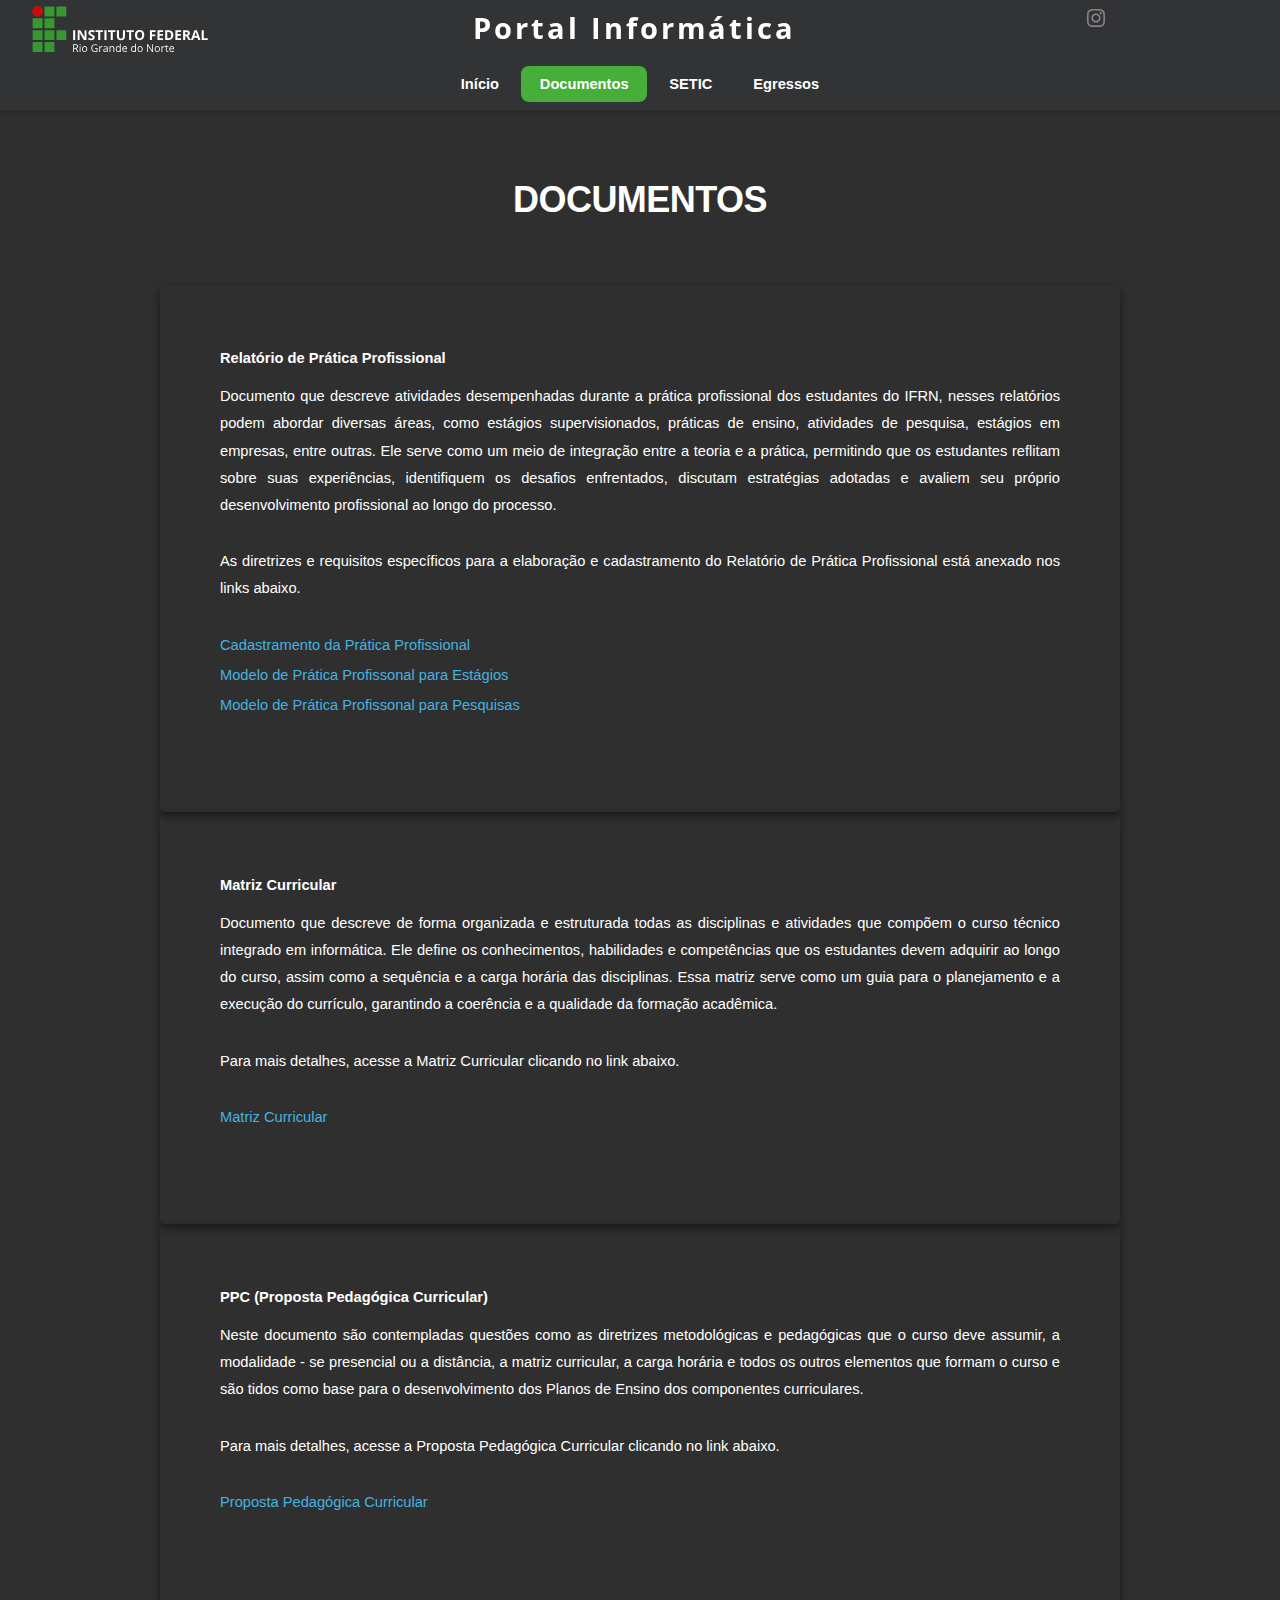
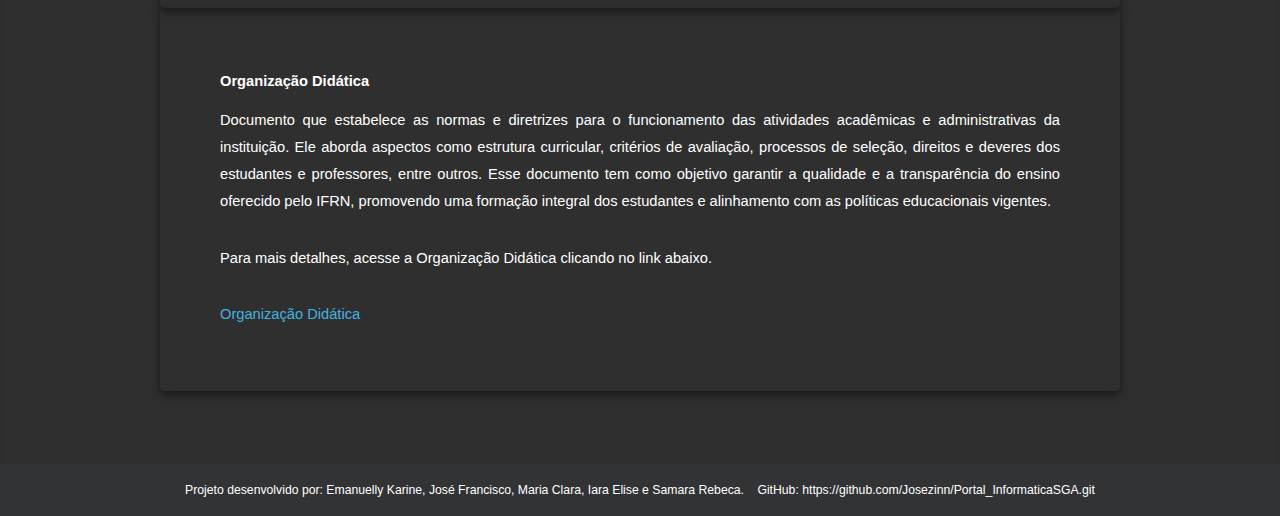
<file: documentos.html>
<!DOCTYPE html>
<html lang="pt-br">	
        <head>
            <title>Portal Informática SGA</title>
            <meta charset="utf-8" />
            <meta name="viewport" content="width=device-width, initial-scale=1, user-scalable=no" />
			<link href="https://fonts.googleapis.com/icon?family=Material+Icons" rel="stylesheet">
            <link rel="stylesheet" href="assets/css/main.css" />
        </head>
    
        <body class="is-preload">
			<script src="assets/js/tema.js"></script>
                <div id="header">
    
						<div id="topo"> 
								<div id="logo">
										<a href="index.html">Portal IFRN</a>
								</div>
									<h1> Portal Informática </h1>

									<ul class="social" style="list-style: none;">
										<li><a href="https://www.instagram.com/ifrn_sga/" class="social-button instagram"></a></li>
									</ul>
			
									<ul class="actions">
										<li>
											<button type="button" onclick="myFunction()" class="action-button dark-mode"> 
												<span class="material-icons">dark_mode</span>
											</button>
										</li>
									</ul>
							</div>
                    <!-- Nav -->
                    <nav id="nav">
						<ul class="container">
							<li><a href="../Portal_InformaticaSGA/index.html">Início</a>
							</li>
							<li><a href="../Portal_InformaticaSGA/documentos.html" class="selected">Documentos</a></li>
							<li><a href="../Portal_InformaticaSGA/setic.html">SETIC</a></li>
							<li><a href="../Portal_InformaticaSGA/egressos.html">Egressos</a></li>
						</ul>
					</nav>
                </div>

                <!-- Documentos -->
        <div id="articles">
			<article id="documentos" class="wrapper style3">
				<div class="container">
					<header>
						<h2>DOCUMENTOS</h2>
					</header>
					
				<div class="card">
					<div class="praticaProfissional">
						<h4>Relatório de Prática Profissional</h4>
						<p>
							Documento que descreve atividades desempenhadas durante a prática profissional dos estudantes do IFRN, 
							nesses relatórios podem abordar diversas áreas, como estágios supervisionados,
							práticas de ensino, atividades de pesquisa, estágios em empresas, entre outras. Ele serve como um meio
							de integração entre a teoria e a prática, permitindo que os estudantes reflitam sobre suas experiências,
							identifiquem os desafios enfrentados, discutam estratégias adotadas e avaliem seu próprio desenvolvimento
							profissional ao longo do processo.
						</p>
						<p>
							As diretrizes e requisitos específicos para a elaboração e cadastramento do Relatório de Prática Profissional está anexado nos links abaixo.
						</p>
						<a class="abrirDOC" href="https://docs.google.com/document/d/1X7kiawfRlxXAJBvE0PCOJv-bVLCv_EDj/edit?usp=drive_link&ouid=116461861489521082238&rtpof=true&sd=true">Cadastramento da Prática Profissional</a>						
						<a class="abrirDOC" href="https://docs.google.com/document/d/1N6UOrIDa-FXTa3AI-jw-inYb7sfEmMqx/edit?usp=drive_link&ouid=116461861489521082238&rtpof=true&sd=true">Modelo de Prática Profissonal para Estágios</a> 
						<a class="abrirDOC" href="https://docs.google.com/document/d/1UDJggAj6D_Aj7-Hzny71H1YBlJdnROoE/edit?usp=drive_link&ouid=116461861489521082238&rtpof=true&sd=true">Modelo de Prática Profissonal para Pesquisas</a>
					</div>
				</div>

				<div class="card">
					<div class="matrizCurricular">
						<h4>Matriz Curricular</h4>
						<p>
							Documento que descreve de forma organizada e estruturada todas as disciplinas e atividades que compõem o curso técnico 
							integrado em informática. Ele define os conhecimentos, habilidades e competências que os estudantes devem adquirir ao 
							longo do curso, assim como a sequência e a carga horária das disciplinas. Essa matriz serve como um guia para o 
							planejamento e a execução do currículo, garantindo a coerência e a qualidade da formação acadêmica.
						</p>
						<p>
							Para mais detalhes, acesse a Matriz Curricular clicando no link abaixo.
						</p>
						<a class="abrirDOC" href="https://drive.google.com/file/d/1RfbiFBcwl3BpysKeXHmkzcc4_IoB9_EB/view?usp=drive_link">Matriz Curricular</a>
					</div>
				</div>

				<div class="card">
					<div class="ppcInformatica">
						<h4>PPC (Proposta Pedagógica Curricular)</h4>
						<p>
							Neste documento são contempladas questões como as diretrizes metodológicas e pedagógicas que o curso deve assumir, a 
							modalidade - se presencial ou a distância, a matriz curricular, a carga horária e todos os outros elementos que formam 
							o curso e são tidos como base para o desenvolvimento dos Planos de Ensino dos componentes curriculares.
						</p>
						<p>
							Para mais detalhes, acesse a Proposta Pedagógica Curricular clicando no link abaixo.
						</p>
						<a class="abrirDOC" href="https://drive.google.com/file/d/1S4qsYwP3ofWrLkvWcqz899QjRFQfzBiQ/view?usp=drive_link">Proposta Pedagógica Curricular</a>
					</div>
				</div>

				<div class="card">
					<div class="organizacaoDidatica">
						<h4>Organização Didática</h4>
						<p>
							Documento que estabelece as normas e diretrizes para o funcionamento das atividades acadêmicas e administrativas da instituição. 
							Ele aborda aspectos como estrutura curricular, critérios de avaliação, processos de seleção, direitos e deveres dos estudantes e 
							professores, entre outros. Esse documento tem como objetivo garantir a qualidade e a transparência do ensino oferecido pelo IFRN, 
							promovendo uma formação integral dos estudantes e alinhamento com as políticas educacionais vigentes.
						</p>
						<p>Para mais detalhes, acesse a Organização Didática clicando no link abaixo.</p>
						<a class="abrirDOC" href="https://drive.google.com/file/d/1GZ72KyU1vA1YeDktRD4w98guhHRqxSfB/view?usp=drive_link">Organização Didática</a>
					</div>
				</div>
				
				</div>
			</article>
		</div>

		<!-- Scripts -->
		<script src="assets/js/jquery.min.js"></script>
		<script src="assets/js/jquery.scrolly.min.js"></script>
		<script src="assets/js/browser.min.js"></script>
		<script src="assets/js/breakpoints.min.js"></script>
		<script src="assets/js/util.js"></script>
		<script src="assets/js/main.js"></script>
	</body>
	<footer>
		Projeto desenvolvido por: Emanuelly Karine, José Francisco, Maria Clara, Iara Elise e Samara Rebeca.
		 <a 
			href="https://github.com/Josezinn/Portal_InformaticaSGA.git">GitHub: https://github.com/Josezinn/Portal_InformaticaSGA.git
		</a>
	</footer>
</html>
</file>
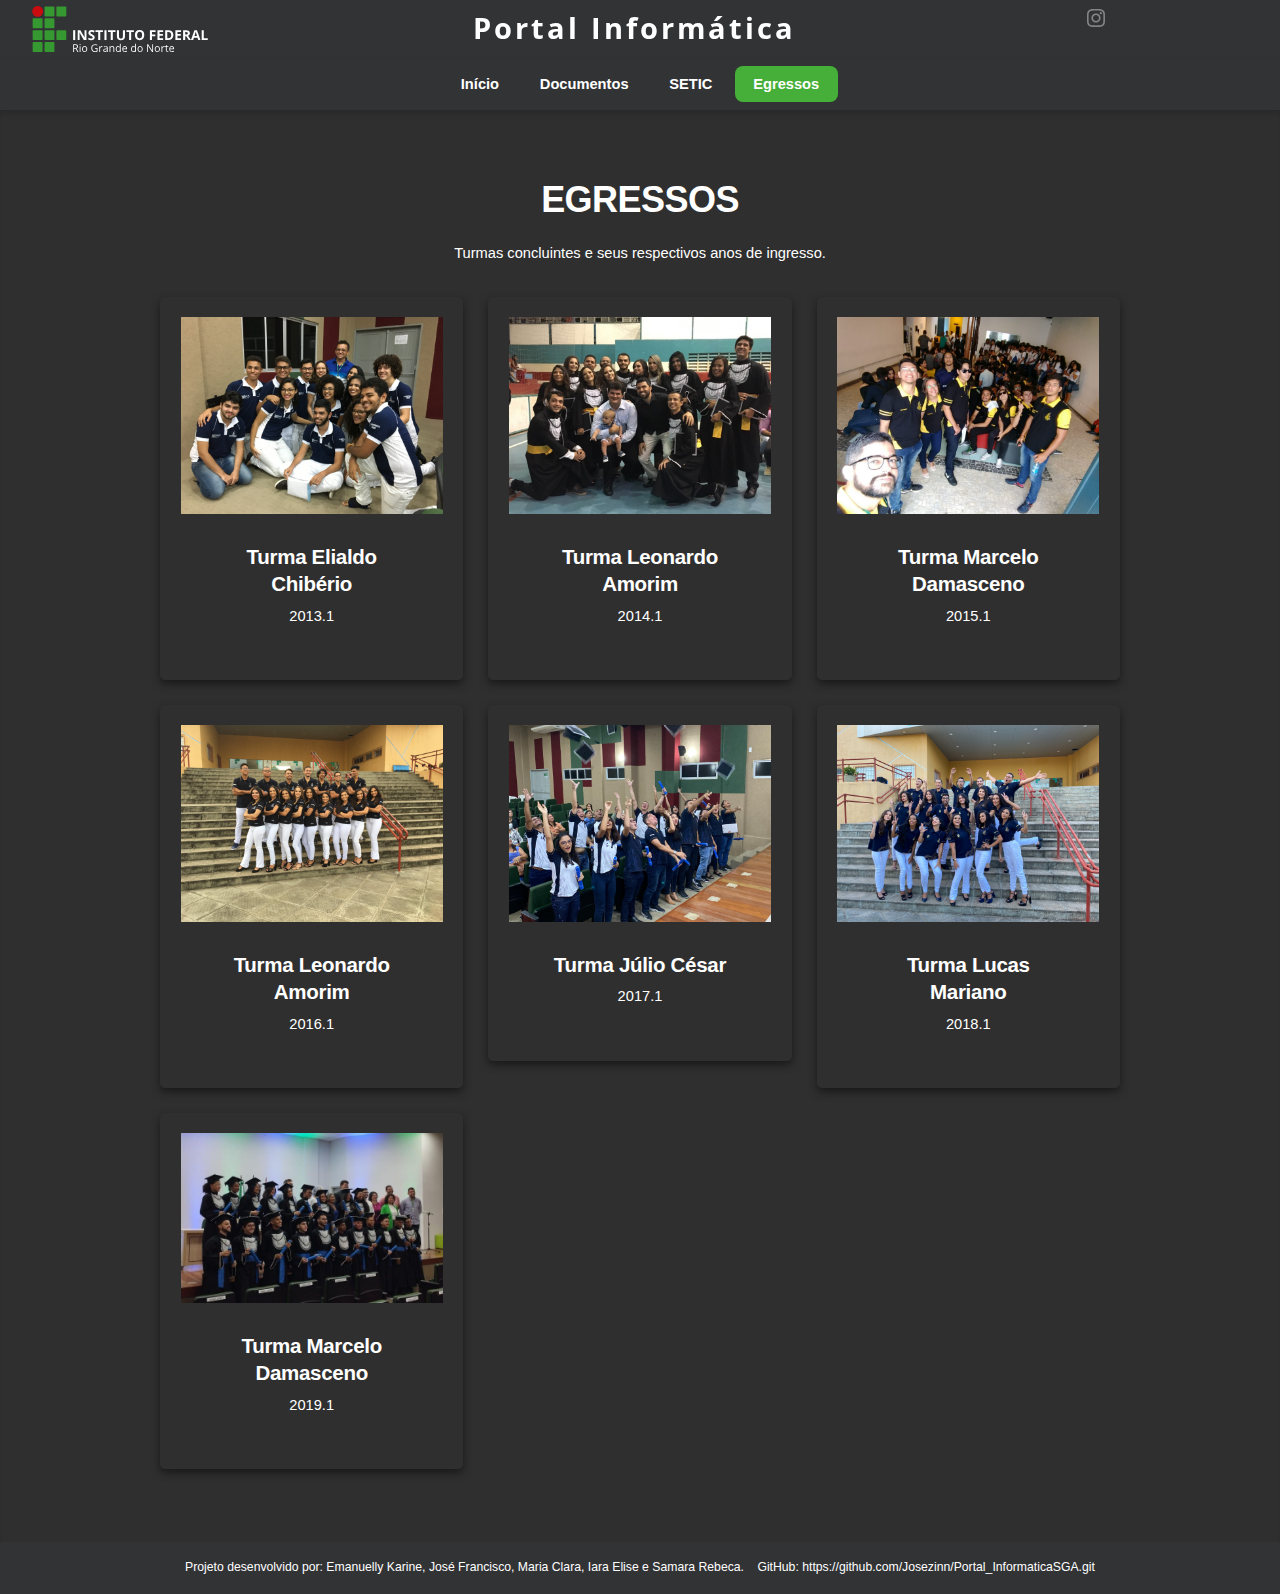
<file: egressos.html>
<!DOCTYPE html>
<html lang="pt-br">
    <html>
        <head>
            <title>Portal Informática SGA</title>
            <meta charset="utf-8" />
            <meta name="viewport" content="width=device-width, initial-scale=1, user-scalable=no" />
			<link href="https://fonts.googleapis.com/icon?family=Material+Icons" rel="stylesheet">
            <link rel="stylesheet" href="assets/css/main.css" />
        </head>
    
        <body class="is-preload">
			<script src="assets/js/tema.js"></script>
                <div id="header">
    
						<div id="topo"> 
								<div id="logo">
										<a href="index.html">Portal IFRN</a>
								</div>
									<h1> Portal Informática </h1>

									<ul class="social" style="list-style: none;">
										<li><a href="https://www.instagram.com/ifrn_sga/" class="social-button instagram"></a></li>
									</ul>
			
									<ul class="actions">
										<li>
											<button type="button" onclick="myFunction()" class="action-button dark-mode"> 
												<span class="material-icons">dark_mode</span>
											</button>
										</li>
									</ul>
							</div>
                    <!-- Nav -->
					<nav id="nav">
						<ul class="container">
							<li><a href="../Portal_InformaticaSGA/index.html">Início</a>
							</li>
							<li><a href="../Portal_InformaticaSGA/documentos.html">Documentos</a></li>
							<li><a href="../Portal_InformaticaSGA/setic.html">SETIC</a></li>
							<li><a href="../Portal_InformaticaSGA/egressos.html" class="selected">Egressos</a></li>
						</ul>
					</nav>
                </div>

                <!-- Egressos -->
            <div id="articles">
			<article id="egressos" class="wrapper style3">
				<div class="container">
					<header>
						<h2>EGRESSOS</h2>
						
					</header>
					<p>Turmas concluintes e seus respectivos anos de ingresso.</p>
					<div class="row">
						<div class="col-4 col-6-medium col-12-small">
							<article class="box style2 card">
								<a href="#" class="image featured"><img src="images/turmas/turma2016.png" alt="Foto da turma 2013.1" /></a>
								<h3>Turma Elialdo Chibério</h3>
								<p>2013.1</p>
							</article>
						</div>

						<div class="col-4 col-6-medium col-12-small">
							<article class="box style2 card">
								<a href="#" class="image featured"><img src="images/turmas/turma2017.png" alt="Foto da turma 2014.1" /></a>
								<h3>Turma Leonardo Amorim</h3>
								<p>2014.1</p>
							</article>
						</div>

						<div class="col-4 col-6-medium col-12-small">
							<article class="box style2 card">
								<a href="#" class="image featured"><img src="images/turmas/turma2018.png" alt="Foto da turma 2015.1" /></a>
								<h3>Turma Marcelo Damasceno</h3>
								<p>2015.1</p>
							</article>
						</div>

						<div class="col-4 col-6-medium col-12-small">
							<article class="box style2 card">
								<a href="#" class="image featured"><img src="images/turmas/turma2019.png" alt="Foto da turma 2016.1" /></a>
								<h3>Turma Leonardo Amorim</h3>
								<p>2016.1</p>
							</article>
						</div>

						<div class="col-4 col-6-medium col-12-small">
							<article class="box style2 card">
								<a href="#" class="image featured"><img src="images/turmas/turma2020.png" alt="Foto da turma 2017.1" /></a>
								<h3>Turma Júlio César</h3>
								<p>2017.1</p>
							</article>
						</div>

						<div class="col-4 col-6-medium col-12-small">
							<article class="box style2 card">
								<a href="#" class="image featured"><img src="images/turmas/turma2021.png" alt="Foto da turma 2018.1" /></a>
								<h3>Turma Lucas Mariano</h3>
								<p>2018.1</p>
							</article>
						</div>

						<div class="col-4 col-6-medium col-12-small">
							<article class="box style2 card">
								<a href="#" class="image featured"><img src="images/turmas/turma2022.jpg" alt="Foto da turma 2019.1" /></a>
								<h3>Turma Marcelo Damasceno</h3>
								<p>2019.1</p>
							</article>
						</div>
					</div>
				</div>
			</article>

			<!-- Scripts -->
			<script src="assets/js/jquery.min.js"></script>
			<script src="assets/js/jquery.scrolly.min.js"></script>
			<script src="assets/js/browser.min.js"></script>
			<script src="assets/js/breakpoints.min.js"></script>
			<script src="assets/js/util.js"></script>
			<script src="assets/js/main.js"></script>
</div>
</body>

<footer>
	Projeto desenvolvido por: Emanuelly Karine, José Francisco, Maria Clara, Iara Elise e Samara Rebeca.
	 <a 
		href="https://github.com/Josezinn/Portal_InformaticaSGA.git">GitHub: https://github.com/Josezinn/Portal_InformaticaSGA.git
	</a>
</footer>
</html>
</file>
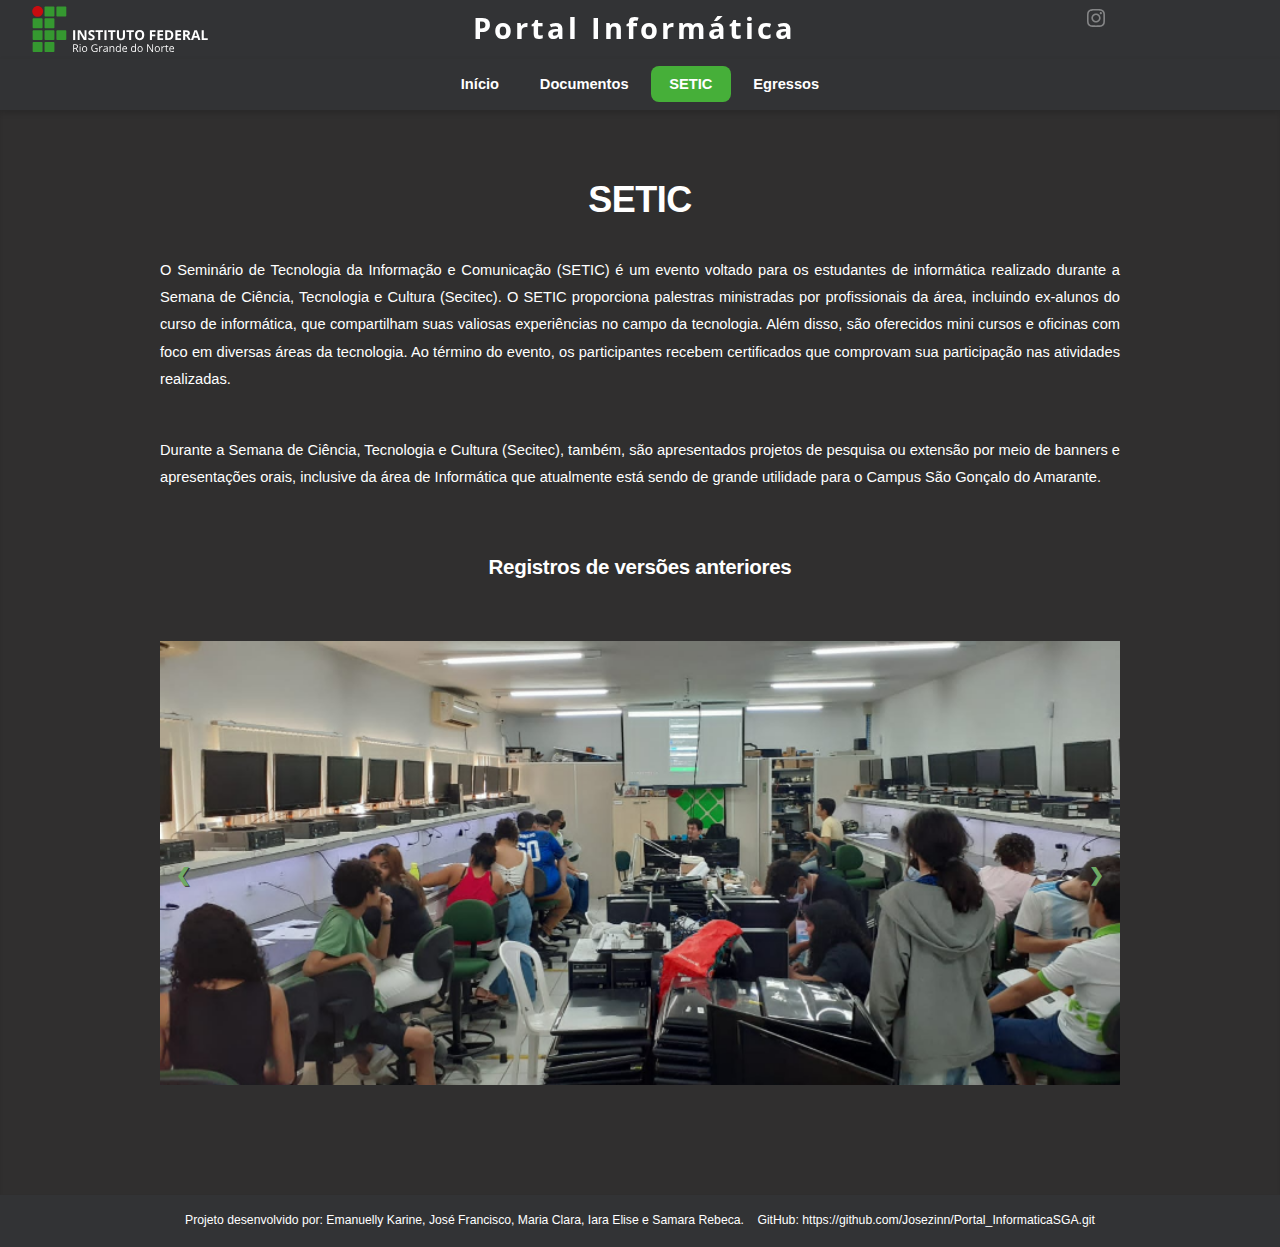
<file: setic.html>
<!DOCTYPE html>
<html lang="pt-br">
    <html>
        <head>
            <title>Portal Informática SGA</title>
            <meta charset="utf-8" />
            <meta name="viewport" content="width=device-width, initial-scale=1, user-scalable=no" />
			<link href="https://fonts.googleapis.com/icon?family=Material+Icons" rel="stylesheet">
            <link rel="stylesheet" href="assets/css/main.css" />
        </head>
    
        <body class="is-preload">
			<script src="assets/js/tema.js"></script>
                <div id="header">
    
						<div id="topo"> 
								<div id="logo">
										<a href="index.html">Portal IFRN</a>
								</div>
									<h1> Portal Informática </h1>
									<ul class="social" style="list-style: none;">
										<li><a href="https://www.instagram.com/ifrn_sga/" class="social-button instagram"></a></li>
									</ul>
			
									<ul class="actions">
										<li>
											<button type="button" onclick="myFunction()" class="action-button dark-mode"> 
												<span class="material-icons">dark_mode</span>
											</button>
										</li>
									</ul>
							</div>
                    <!-- Nav -->
                    <nav id="nav">
						<ul class="container">
							<li><a href="../Portal_InformaticaSGA/index.html">Início</a>
							</li>
							<li><a href="../Portal_InformaticaSGA/documentos.html">Documentos</a></li>
							<li><a href="../Portal_InformaticaSGA/setic.html" class="selected">SETIC</a></li>
							<li><a href="../Portal_InformaticaSGA/egressos.html">Egressos</a></li>
						</ul>
					</nav>
                </div>

                <!-- eventos -->
			<div id="articles">
			<article id="setic" class="wrapper style3">
				<div class="container">
					<header>
						<h2>SETIC</h2>
					</header>
					
					<p>
						O Seminário de Tecnologia da Informação e Comunicação (SETIC) é um evento voltado
						para os estudantes de informática realizado durante a Semana de Ciência, Tecnologia
						e Cultura (Secitec). O SETIC proporciona palestras ministradas por profissionais da área,
						incluindo ex-alunos do curso de informática, que compartilham suas valiosas experiências 
						no campo da tecnologia. Além disso, são oferecidos mini cursos e oficinas com foco em 
						diversas áreas da tecnologia. Ao término do evento, os participantes recebem certificados 
						que comprovam sua participação nas atividades realizadas.
					</p>
					<p>
						Durante a Semana de Ciência, Tecnologia e Cultura (Secitec), também, são apresentados projetos 
						de pesquisa ou extensão por meio de banners e apresentações
					 	orais, inclusive da área de Informática que atualmente está sendo de grande utilidade 
					 	para o Campus São Gonçalo do Amarante.
					</p>
					<h3>Registros de versões anteriores</h3>
	
							<!-- Slideshow container -->
							<div class="slideshow-container">

								<!-- Full-width images with number and caption text -->
								<div class="mySlides fade">
									<img src="images/setic/setic-1.png" style="width: 100%">
								</div>
							
								<div class="mySlides fade">
									<img src="images/setic/setic2.png" style="width:100%">
								</div>
							
								<div class="mySlides fade">
									<img src="images/setic/setic3.png" style="width:100%">
								</div>
	
								<div class="mySlides fade">
									<img src="images/setic/setic4.png" style="width:100%">
								</div>
	
								<div class="mySlides fade">
									<img src="images/setic/setic5.png" style="width:100%">
								</div>
							
								<div class="mySlides fade">
									<img src="images/setic/setic6.png" style="width:100%">
								</div>

								<div class="mySlides fade">
									<img src="images/setic/setic7.png" style="width:100%">
								</div>

								<div class="mySlides fade">
									<img src="images/setic/setic8.png" style="width:100%">
								</div>

								<div class="mySlides fade">
									<img src="images/setic/setic9.png" style="width:100%">
								</div>

								<div class="mySlides fade">
									<img src="images/setic/setic10.png" style="width:100%">
								</div>

								<div class="mySlides fade">
									<img src="images/setic/setic11.png" style="width:100%">
								</div>

								<div class="mySlides fade">
									<img src="images/setic/setic12.png" style="width:100%">
								</div>

								<div class="mySlides fade">
									<img src="images/setic/setic13.png" style="width:100%">
								</div>

								<div class="mySlides fade">
									<img src="images/setic/setic14.png" style="width:100%">
								</div>

								<div class="mySlides fade">
									<img src="images/setic/setic16.png" style="width:100%">
								</div>

								<div class="mySlides fade">
									<img src="images/setic/setic17.png" style="width:100%">
								</div>

								<div class="mySlides fade">
									<img src="images/setic/setic18.png" style="width:100%">
								</div>

								<div class="mySlides fade">
									<img src="images/setic/setic19.png" style="width:100%">
								</div>

								<!-- Next and previous buttons -->
								<a class="prev" onclick="plusSlides(-1)">&#10094;</a>
								<a class="next" onclick="plusSlides(1)">&#10095;</a>
						</div>
						<br>
				</div>
			</article>

			<!-- Scripts -->
			<script src="assets/js/jquery.min.js"></script>
			<script src="assets/js/jquery.scrolly.min.js"></script>
			<script src="assets/js/browser.min.js"></script>
			<script src="assets/js/breakpoints.min.js"></script>
			<script src="assets/js/util.js"></script>
			<script src="assets/js/main.js"></script>
</div>
</body>

<footer>
	Projeto desenvolvido por: Emanuelly Karine, José Francisco, Maria Clara, Iara Elise e Samara Rebeca.
	 <a 
		href="https://github.com/Josezinn/Portal_InformaticaSGA.git">GitHub: https://github.com/Josezinn/Portal_InformaticaSGA.git
	</a>
</footer>
</html>
</file>
<file: assets/css/main.css>
@import url("https://fonts.googleapis.com/css?family=Open+Sans:300,300italic,600,600italic,700");
@import url("fontawesome-all.min.css");

/*
	Miniport by HTML5 UP
	html5up.net | @ajlkn
	Free for personal and commercial use under the CCA 3.0 license (html5up.net/license)
*/

/*colors*/
:root{
	--background:white;
	--grey-500:#848484;
	--grey-900:#222;
	--letter-nav:white;
	--letter:#000;
	--green-400:#6eaa66;
	--green-300:#378a34;
	--green-200:#2f9e41;
	--nav:#2f9e41;
	--green-100:#46af39;
	--box-background:#fff;
}

.dark-mode{
	--background:#323335;
	--grey-500:#848484;
	--grey-900:#222;
	--letter:#ffffff;
	--green-400:#6eaa66;
	--green-300:#378a34;
	--nav:#323335;
	--green-100:#46af39;
	--box-background:#302f2f;
}

html, body, div, span, applet, object,
iframe, h1, h2, h3, h4, h5, h6, p, blockquote,
pre, a, abbr, acronym, address, big, cite,
code, del, dfn, em, img, ins, kbd, q, s, samp,
small, strike, strong, sub, sup, tt, var, b,
u, i, center, dl, dt, dd, ol, ul, li, fieldset, 
label, legend, table, caption, tbody,
tfoot, thead, tr, th, td, article, aside,
canvas, details, embed, figure, figcaption,
footer, header, hgroup, menu, nav, output, ruby,
section, summary, time, mark, audio, video {
	margin: 0;
	padding: 0;
	border: 0;
	font-size: 100%;
	font: inherit;
	vertical-align: baseline;
	scroll-behavior: smooth;
	font-family: 'Lucida Sans', 'Lucida Sans Regular', 'Lucida Grande', 'Lucida Sans Unicode', Geneva, Verdana, sans-serif;
}

article, aside, details, figcaption, figure,
footer, header, hgroup, menu, nav, section {
	display: block;}

#topo{
	background-color: var(--background); 
	display: flex;
	width: 100%;
	z-index: 10000;
}

/*Ler mais*/
.ler-mais{
	display: none;
}

/*Sociais*/
.social-button.instagram {
    background-image: url(images/icon-instagram.svg);
}

.dark-mode .social-button.instagram {
	background-image: url(images/icon-instagram-white.svg);
}

.social-button {
    background-color: transparent;
    background-position: center center;
    background-repeat: no-repeat;
    background-size: 18px auto;
    cursor: pointer;
    display: block;
    height: 36px;
    opacity: .4;
    text-align: center;
    text-decoration: none;
    width: 36px;
}

/*button dark mode*/
body.dark-mode header .actions button.dark-mode {
    color: var(--green-200); 
}

.action-button .material-icons {
    font-size: 1.8rem;
    line-height: 34px;
}

.material-icons {
    font-family: 'Material Icons';
    font-weight: normal;
    font-style: normal;
    font-size: 24px;
    line-height: 1;
    letter-spacing: normal;
    text-transform: none;
    display: inline-block;
    white-space: nowrap;
    word-wrap: normal;
    direction: ltr;
}

.action-button {
    background-color: transparent;
    color: var(--grey-500);
    cursor: pointer;
    display: block;
    height: 36px;
    line-height: 36px;
    text-align: center;
    text-decoration: none;
    width: 36px;
	border: 0 none;
}

.dark-mode .action-button:hover {
    background-color: transparent;
    color: var(--letter-nav);
}


/*Inicio*/
#logo{
	padding-left: 2rem; 
}

.dark-mode #logo a {
	background-image: url(images/logo-contraste.svg);
}

#logo a{
	background-image: url(images/logo-instituto.png);
	background-position: 0 0;
	background-repeat: no-repeat;
	background-size: contain;
	display: block;
	height: 46px;
	text-indent: -9000px;
	width: 180px;
}

#topo h1{
	font-weight: bold;
	font-size: 2em;
	margin: auto;
	margin-top: 0.5em;
	color: var(--letter);
	letter-spacing: 3px;
}


#topo, #nav{
	position: fixed;
}

body {
	line-height: 1;
}

ol, ul {
	list-style: none;
}

blockquote, q {
	quotes: none;
}

	blockquote:before, blockquote:after, q:before, q:after {
		content: '';
		content: none;
	}

table {
	border-collapse: collapse;
	border-spacing: 0;
}

body {
	-webkit-text-size-adjust: none;
}

mark {
	background-color: transparent;
	color: inherit;
}

input::-moz-focus-inner {
	border: 0;
	padding: 0;
}

input, select, textarea {
	-moz-appearance: none;
	-webkit-appearance: none;
	-ms-appearance: none;
	appearance: none;
}


/* Basic */

	html {
		box-sizing: border-box;
	}

	*, *:before, *:after {
		box-sizing: inherit;
	}


		body.is-preload *, body.is-preload *:before, body.is-preload *:after {
			-moz-animation: none !important;
			-webkit-animation: none !important;
			-ms-animation: none !important;
			animation: none !important;
			-moz-transition: none !important;
			-webkit-transition: none !important;
			-ms-transition: none !important;
			transition: none !important;
		}

	body, input, textarea, select {
		font-family: 'Open Sans', sans-serif;
		line-height: 1.85em;
		font-weight: 300;
		font-size: 13pt;
	}

	a {
		-moz-transition: color .2s ease-in-out;
		-webkit-transition: color .2s ease-in-out;
		-ms-transition: color .2s ease-in-out;
		transition: color .2s ease-in-out;
		color: #43B3E0;
		text-decoration: none;
	}

		a:hover {
			color: #43bff0 !important;
		}

		a img {
			border: 0;
		}

	b, strong {
		font-weight: 600;
		color: #3e3e3e;
	}

	i{
		font-style: italic;
	}

	h1, h2, h3, h4, h5, h6 {
		color:var(--letter);
		margin: 0 0 0.75em 0;
	}

	h1 a, h2 a, h3 a, h4 a, h5 a, h6 a {
		text-decoration: none;
		color: inherit;
	}

	h2, h3, h4, h5, h6 {
		font-weight: 700;
	}

	h1 {
		font-family: 'Open Sans', sans-serif;		
		font-size: 1.8em;
		letter-spacing: -0.025em;
	}

		h1 strong {
			font-weight: 700;
		}

	h2 {
		font-size: 2em;
		letter-spacing: -0.015em;
	}

	h3 {
		font-size: 1.4em;
		letter-spacing: -0.015em;
	}

	#logo{
		display: inline-block;
		margin-top: 0.4em;
		margin-bottom: 0.5em;
	}

	i {
		font-style: italic;
	}

	em{
		font-size: 0.5em;
		display: block;
	}
	
	br.clear {
		clear: both;
	}


	p, ul, ol, dl, table {
		margin-bottom: 2em;
	}

	header {
		margin: 0 0 3em 0;
	}

		header > p {
			font-size: 1.25em;
			margin: 0;
		}

		
/* Container */

	.container {
		margin: 0 auto;
		max-width: calc(100% - 50px);
		width: 1200px;
	}

		.container.medium {
			width: 900px;
		}

		@media screen and (max-width: 1680px) {

			.container {
				width: 1200px;
			}

				.container.medium {
					width: 900px;
				}

		}

		@media screen and (max-width: 1280px) {

			.container {
				width: 960px;
			}

				.container.medium {
					width: 720px;
				}

		}

		@media screen and (max-width: 980px) {

			.container {
				width: 100%;
			}

				.container.medium {
					width: 75%;
				}

		}

		@media screen and (max-width: 736px) {

			.container {
				width: 100%;
				max-width: calc(100% - 30px);
			}

				.container.medium {
					width: 100%;
				}

		}

/* Row */

	.row {
		display: flex;
		flex-wrap: wrap;
		box-sizing: border-box;
		align-items: stretch;
	}

		.row > * {
			box-sizing: border-box;
		}

		.row.gtr-uniform > * > :last-child {
			margin-bottom: 0;
		}

		.row.aln-left {
			justify-content: flex-start;
		}

		.row.aln-center {
			justify-content: center;
		}

		.row.aln-right {
			justify-content: flex-end;
		}

		.row.aln-top {
			align-items: flex-start;
		}

		.row.aln-middle {
			align-items: center;
		}

		.row.aln-bottom {
			align-items: flex-end;
		}

		.row > .imp {
			order: -1;
		}

		.row > .col-1 {
			width: 8.33333%;
		}

		.row > .off-1 {
			margin-left: 8.33333%;
		}

		.row > .col-2 {
			width: 16.66667%;
		}

		.row > .off-2 {
			margin-left: 16.66667%;
		}

		.row > .col-3 {
			width: 25%;
		}

		.row > .off-3 {
			margin-left: 25%;
		}

		.row > .col-4 {
			width: 33.33333%;
		}

		.row > .off-4 {
			margin-left: 33.33333%;
		}

		.row > .col-5 {
			width: 41.66667%;
		}

		.row > .off-5 {
			margin-left: 41.66667%;
		}

		.row > .col-6 {
			width: 50%;
		}

		.row > .off-6 {
			margin-left: 50%;
		}

		.row > .col-7 {
			width: 58.33333%;
		}

		.row > .off-7 {
			margin-left: 58.33333%;
		}

		.row > .col-8 {
			width: 66.66667%;
		}

		.row > .off-8 {
			margin-left: 66.66667%;
		}

		.row > .col-9 {
			width: 75%;
		}

		.row > .off-9 {
			margin-left: 75%;
		}

		.row > .col-10 {
			width: 83.33333%;
		}

		.row > .off-10 {
			margin-left: 83.33333%;
		}

		.row > .col-11 {
			width: 91.66667%;
		}

		.row > .off-11 {
			margin-left: 91.66667%;
		}

		.row > .col-12 {
			width: 100%;
		}

		.row > .off-12 {
			margin-left: 100%;
		}

		.row.gtr-0 {
			margin-top: 0px;
			margin-left: 0px;
		}

			.row.gtr-0 > * {
				padding: 0px 0 0 0px;
			}

			.row.gtr-0.gtr-uniform {
				margin-top: 0px;
			}

				.row.gtr-0.gtr-uniform > * {
					padding-top: 0px;
				}

		.row.gtr-25 {
			margin-top: -6.25px;
			margin-left: -6.25px;
		}

			.row.gtr-25 > * {
				padding: 6.25px 0 0 6.25px;
			}

			.row.gtr-25.gtr-uniform {
				margin-top: -6.25px;
			}

				.row.gtr-25.gtr-uniform > * {
					padding-top: 6.25px;
				}

		.row.gtr-50 {
			margin-top: -12.5px;
			margin-left: -12.5px;
		}

			.row.gtr-50 > * {
				padding: 12.5px 0 0 12.5px;
			}

			.row.gtr-50.gtr-uniform {
				margin-top: -12.5px;
			}

				.row.gtr-50.gtr-uniform > * {
					padding-top: 12.5px;
				}

		.row {
			margin-top: -25px;
			margin-left: -25px;
		}

			.row > * {
				padding: 25px 0 0 25px;
			}

			.row.gtr-uniform {
				margin-top: -25px;
			}

				.row.gtr-uniform > * {
					padding-top: 25px;
				}

		.row.gtr-150 {
			margin-top: -37.5px;
			margin-left: -37.5px;
		}

			.row.gtr-150 > * {
				padding: 37.5px 0 0 37.5px;
			}

			.row.gtr-150.gtr-uniform {
				margin-top: -37.5px;
			}

				.row.gtr-150.gtr-uniform > * {
					padding-top: 37.5px;
				}

		.row.gtr-200 {
			margin-top: -50px;
			margin-left: -50px;
		}

			.row.gtr-200 > * {
				padding: 50px 0 0 50px;
			}

			.row.gtr-200.gtr-uniform {
				margin-top: -50px;
			}

				.row.gtr-200.gtr-uniform > * {
					padding-top: 50px;
				}

		@media screen and (max-width: 1680px) {

			.row {
				display: flex;
				flex-wrap: wrap;
				box-sizing: border-box;
				align-items: stretch;
			}

				.row > * {
					box-sizing: border-box;
				}

				.row.gtr-uniform > * > :last-child {
					margin-bottom: 0;
				}

				.row.aln-left {
					justify-content: flex-start;
				}

				.row.aln-center {
					justify-content: center;
				}

				.row.aln-right {
					justify-content: flex-end;
				}

				.row.aln-top {
					align-items: flex-start;
				}

				.row.aln-middle {
					align-items: center;
				}

				.row.aln-bottom {
					align-items: flex-end;
				}

				.row > .imp-xlarge {
					order: -1;
				}

				.row > .col-1-xlarge {
					width: 8.33333%;
				}

				.row > .off-1-xlarge {
					margin-left: 8.33333%;
				}

				.row > .col-2-xlarge {
					width: 16.66667%;
				}

				.row > .off-2-xlarge {
					margin-left: 16.66667%;
				}

				.row > .col-3-xlarge {
					width: 25%;
				}

				.row > .off-3-xlarge {
					margin-left: 25%;
				}

				.row > .col-4-xlarge {
					width: 33.33333%;
				}

				.row > .off-4-xlarge {
					margin-left: 33.33333%;
				}

				.row > .col-5-xlarge {
					width: 41.66667%;
				}

				.row > .off-5-xlarge {
					margin-left: 41.66667%;
				}

				.row > .col-6-xlarge {
					width: 50%;
				}

				.row > .off-6-xlarge {
					margin-left: 50%;
				}

				.row > .col-7-xlarge {
					width: 58.33333%;
				}

				.row > .off-7-xlarge {
					margin-left: 58.33333%;
				}

				.row > .col-8-xlarge {
					width: 66.66667%;
				}

				.row > .off-8-xlarge {
					margin-left: 66.66667%;
				}

				.row > .col-9-xlarge {
					width: 75%;
				}

				.row > .off-9-xlarge {
					margin-left: 75%;
				}

				.row > .col-10-xlarge {
					width: 83.33333%;
				}

				.row > .off-10-xlarge {
					margin-left: 83.33333%;
				}

				.row > .col-11-xlarge {
					width: 91.66667%;
				}

				.row > .off-11-xlarge {
					margin-left: 91.66667%;
				}

				.row > .col-12-xlarge {
					width: 100%;
				}

				.row > .off-12-xlarge {
					margin-left: 100%;
				}

				.row.gtr-0 {
					margin-top: 0px;
					margin-left: 0px;
				}

					.row.gtr-0 > * {
						padding: 0px 0 0 0px;
					}

					.row.gtr-0.gtr-uniform {
						margin-top: 0px;
					}

						.row.gtr-0.gtr-uniform > * {
							padding-top: 0px;
						}

				.row.gtr-25 {
					margin-top: -6.25px;
					margin-left: -6.25px;
				}

					.row.gtr-25 > * {
						padding: 6.25px 0 0 6.25px;
					}

					.row.gtr-25.gtr-uniform {
						margin-top: -6.25px;
					}

						.row.gtr-25.gtr-uniform > * {
							padding-top: 6.25px;
						}

				.row.gtr-50 {
					margin-top: -12.5px;
					margin-left: -12.5px;
				}

					.row.gtr-50 > * {
						padding: 12.5px 0 0 12.5px;
					}

					.row.gtr-50.gtr-uniform {
						margin-top: -12.5px;
					}

						.row.gtr-50.gtr-uniform > * {
							padding-top: 12.5px;
						}

				.row {
					margin-top: -25px;
					margin-left: -25px;
				}

					.row > * {
						padding: 25px 0 0 25px;
					}

					.row.gtr-uniform {
						margin-top: -25px;
					}

						.row.gtr-uniform > * {
							padding-top: 25px;
						}

				.row.gtr-150 {
					margin-top: -37.5px;
					margin-left: -37.5px;
				}

					.row.gtr-150 > * {
						padding: 37.5px 0 0 37.5px;
					}

					.row.gtr-150.gtr-uniform {
						margin-top: -37.5px;
					}

						.row.gtr-150.gtr-uniform > * {
							padding-top: 37.5px;
						}

				.row.gtr-200 {
					margin-top: -50px;
					margin-left: -50px;
				}

					.row.gtr-200 > * {
						padding: 50px 0 0 50px;
					}

					.row.gtr-200.gtr-uniform {
						margin-top: -50px;
					}

						.row.gtr-200.gtr-uniform > * {
							padding-top: 50px;
						}

		}

		@media screen and (max-width: 1280px) {

			.row {
				display: flex;
				flex-wrap: wrap;
				box-sizing: border-box;
				align-items: stretch;
			}

				.row > * {
					box-sizing: border-box;
				}

				.row.gtr-uniform > * > :last-child {
					margin-bottom: 0;
				}

				.row.aln-left {
					justify-content: flex-start;
				}

				.row.aln-center {
					justify-content: center;
				}

				.row.aln-right {
					justify-content: flex-end;
				}

				.row.aln-top {
					align-items: flex-start;
				}

				.row.aln-middle {
					align-items: center;
				}

				.row.aln-bottom {
					align-items: flex-end;
				}

				.row > .imp-large {
					order: -1;
				}

				.row > .col-1-large {
					width: 8.33333%;
				}

				.row > .off-1-large {
					margin-left: 8.33333%;
				}

				.row > .col-2-large {
					width: 16.66667%;
				}

				.row > .off-2-large {
					margin-left: 16.66667%;
				}

				.row > .col-3-large {
					width: 25%;
				}

				.row > .off-3-large {
					margin-left: 25%;
				}

				.row > .col-4-large {
					width: 33.33333%;
				}

				.row > .off-4-large {
					margin-left: 33.33333%;
				}

				.row > .col-5-large {
					width: 41.66667%;
				}

				.row > .off-5-large {
					margin-left: 41.66667%;
				}

				.row > .col-6-large {
					width: 50%;
				}

				.row > .off-6-large {
					margin-left: 50%;
				}

				.row > .col-7-large {
					width: 58.33333%;
				}

				.row > .off-7-large {
					margin-left: 58.33333%;
				}

				.row > .col-8-large {
					width: 66.66667%;
				}

				.row > .off-8-large {
					margin-left: 66.66667%;
				}

				.row > .col-9-large {
					width: 75%;
				}

				.row > .off-9-large {
					margin-left: 75%;
				}

				.row > .col-10-large {
					width: 83.33333%;
				}

				.row > .off-10-large {
					margin-left: 83.33333%;
				}

				.row > .col-11-large {
					width: 91.66667%;
				}

				.row > .off-11-large {
					margin-left: 91.66667%;
				}

				.row > .col-12-large {
					width: 100%;
				}

				.row > .off-12-large {
					margin-left: 100%;
				}

				.row.gtr-0 {
					margin-top: 0px;
					margin-left: 0px;
				}

					.row.gtr-0 > * {
						padding: 0px 0 0 0px;
					}

					.row.gtr-0.gtr-uniform {
						margin-top: 0px;
					}

						.row.gtr-0.gtr-uniform > * {
							padding-top: 0px;
						}

				.row.gtr-25 {
					margin-top: -6.25px;
					margin-left: -6.25px;
				}

					.row.gtr-25 > * {
						padding: 6.25px 0 0 6.25px;
					}

					.row.gtr-25.gtr-uniform {
						margin-top: -6.25px;
					}

						.row.gtr-25.gtr-uniform > * {
							padding-top: 6.25px;
						}

				.row.gtr-50 {
					margin-top: -12.5px;
					margin-left: -12.5px;
				}

					.row.gtr-50 > * {
						padding: 12.5px 0 0 12.5px;
					}

					.row.gtr-50.gtr-uniform {
						margin-top: -12.5px;
					}

						.row.gtr-50.gtr-uniform > * {
							padding-top: 12.5px;
						}

				.row {
					margin-top: -25px;
					margin-left: -25px;
				}

					.row > * {
						padding: 25px 0 0 25px;
					}

					.row.gtr-uniform {
						margin-top: -25px;
					}

						.row.gtr-uniform > * {
							padding-top: 25px;
						}

				.row.gtr-150 {
					margin-top: -37.5px;
					margin-left: -37.5px;
				}

					.row.gtr-150 > * {
						padding: 37.5px 0 0 37.5px;
					}

					.row.gtr-150.gtr-uniform {
						margin-top: -37.5px;
					}

						.row.gtr-150.gtr-uniform > * {
							padding-top: 37.5px;
						}

				.row.gtr-200 {
					margin-top: -50px;
					margin-left: -50px;
				}

					.row.gtr-200 > * {
						padding: 50px 0 0 50px;
					}

					.row.gtr-200.gtr-uniform {
						margin-top: -50px;
					}

						.row.gtr-200.gtr-uniform > * {
							padding-top: 50px;
						}

		}

		@media screen and (max-width: 980px) {

			.row {
				display: flex;
				flex-wrap: wrap;
				box-sizing: border-box;
				align-items: stretch;
			}

				.row > * {
					box-sizing: border-box;
				}

				.row.gtr-uniform > * > :last-child {
					margin-bottom: 0;
				}

				.row.aln-left {
					justify-content: flex-start;
				}

				.row.aln-center {
					justify-content: center;
				}

				.row.aln-right {
					justify-content: flex-end;
				}

				.row.aln-top {
					align-items: flex-start;
				}

				.row.aln-middle {
					align-items: center;
				}

				.row.aln-bottom {
					align-items: flex-end;
				}

				.row > .imp-medium {
					order: -1;
				}

				.row > .col-1-medium {
					width: 8.33333%;
				}

				.row > .off-1-medium {
					margin-left: 8.33333%;
				}

				.row > .col-2-medium {
					width: 16.66667%;
				}

				.row > .off-2-medium {
					margin-left: 16.66667%;
				}

				.row > .col-3-medium {
					width: 25%;
				}

				.row > .off-3-medium {
					margin-left: 25%;
				}

				.row > .col-4-medium {
					width: 33.33333%;
				}

				.row > .off-4-medium {
					margin-left: 33.33333%;
				}

				.row > .col-5-medium {
					width: 41.66667%;
				}

				.row > .off-5-medium {
					margin-left: 41.66667%;
				}

				.row > .col-6-medium {
					width: 50%;
				}

				.row > .off-6-medium {
					margin-left: 50%;
				}

				.row > .col-7-medium {
					width: 58.33333%;
				}

				.row > .off-7-medium {
					margin-left: 58.33333%;
				}

				.row > .col-8-medium {
					width: 66.66667%;
				}

				.row > .off-8-medium {
					margin-left: 66.66667%;
				}

				.row > .col-9-medium {
					width: 75%;
				}

				.row > .off-9-medium {
					margin-left: 75%;
				}

				.row > .col-10-medium {
					width: 83.33333%;
				}

				.row > .off-10-medium {
					margin-left: 83.33333%;
				}

				.row > .col-11-medium {
					width: 91.66667%;
				}

				.row > .off-11-medium {
					margin-left: 91.66667%;
				}

				.row > .col-12-medium {
					width: 100%;
				}

				.row > .off-12-medium {
					margin-left: 100%;
				}

				.row.gtr-0 {
					margin-top: 0px;
					margin-left: 0px;
				}

					.row.gtr-0 > * {
						padding: 0px 0 0 0px;
					}

					.row.gtr-0.gtr-uniform {
						margin-top: 0px;
					}

						.row.gtr-0.gtr-uniform > * {
							padding-top: 0px;
						}

				.row.gtr-25 {
					margin-top: -6.25px;
					margin-left: -6.25px;
				}

					.row.gtr-25 > * {
						padding: 6.25px 0 0 6.25px;
					}

					.row.gtr-25.gtr-uniform {
						margin-top: -6.25px;
					}

						.row.gtr-25.gtr-uniform > * {
							padding-top: 6.25px;
						}

				.row.gtr-50 {
					margin-top: -12.5px;
					margin-left: -12.5px;
				}

					.row.gtr-50 > * {
						padding: 12.5px 0 0 12.5px;
					}

					.row.gtr-50.gtr-uniform {
						margin-top: -12.5px;
					}

						.row.gtr-50.gtr-uniform > * {
							padding-top: 12.5px;
						}

				.row {
					margin-top: -25px;
					margin-left: -25px;
				}

					.row > * {
						padding: 25px 0 0 25px;
					}

					.row.gtr-uniform {
						margin-top: -25px;
					}

						.row.gtr-uniform > * {
							padding-top: 25px;
						}

				.row.gtr-150 {
					margin-top: -37.5px;
					margin-left: -37.5px;
				}

					.row.gtr-150 > * {
						padding: 37.5px 0 0 37.5px;
					}

					.row.gtr-150.gtr-uniform {
						margin-top: -37.5px;
					}

						.row.gtr-150.gtr-uniform > * {
							padding-top: 37.5px;
						}

				.row.gtr-200 {
					margin-top: -50px;
					margin-left: -50px;
				}

					.row.gtr-200 > * {
						padding: 50px 0 0 50px;
					}

					.row.gtr-200.gtr-uniform {
						margin-top: -50px;
					}

						.row.gtr-200.gtr-uniform > * {
							padding-top: 50px;
						}

		}

		@media screen and (max-width: 736px) {

			.row {
				display: flex;
				flex-wrap: wrap;
				box-sizing: border-box;
				align-items: stretch;
			}

				.row > * {
					box-sizing: border-box;
				}

				.row.gtr-uniform > * > :last-child {
					margin-bottom: 0;
				}

				.row.aln-left {
					justify-content: flex-start;
				}

				.row.aln-center {
					justify-content: center;
				}

				.row.aln-right {
					justify-content: flex-end;
				}

				.row.aln-top {
					align-items: flex-start;
				}

				.row.aln-middle {
					align-items: center;
				}

				.row.aln-bottom {
					align-items: flex-end;
				}

				.row > .imp-small {
					order: -1;
				}

				.row > .col-1-small {
					width: 8.33333%;
				}

				.row > .off-1-small {
					margin-left: 8.33333%;
				}

				.row > .col-2-small {
					width: 16.66667%;
				}

				.row > .off-2-small {
					margin-left: 16.66667%;
				}

				.row > .col-3-small {
					width: 25%;
				}

				.row > .off-3-small {
					margin-left: 25%;
				}

				.row > .col-4-small {
					width: 33.33333%;
				}

				.row > .off-4-small {
					margin-left: 33.33333%;
				}

				.row > .col-5-small {
					width: 41.66667%;
				}

				.row > .off-5-small {
					margin-left: 41.66667%;
				}

				.row > .col-6-small {
					width: 50%;
				}

				.row > .off-6-small {
					margin-left: 50%;
				}

				.row > .col-7-small {
					width: 58.33333%;
				}

				.row > .off-7-small {
					margin-left: 58.33333%;
				}

				.row > .col-8-small {
					width: 66.66667%;
				}

				.row > .off-8-small {
					margin-left: 66.66667%;
				}

				.row > .col-9-small {
					width: 75%;
				}

				.row > .off-9-small {
					margin-left: 75%;
				}

				.row > .col-10-small {
					width: 83.33333%;
				}

				.row > .off-10-small {
					margin-left: 83.33333%;
				}

				.row > .col-11-small {
					width: 91.66667%;
				}

				.row > .off-11-small {
					margin-left: 91.66667%;
				}

				.row > .col-12-small {
					width: 100%;
				}

				.row > .off-12-small {
					margin-left: 100%;
				}

				.row.gtr-0 {
					margin-top: 0px;
					margin-left: 0px;
				}

					.row.gtr-0 > * {
						padding: 0px 0 0 0px;
					}

					.row.gtr-0.gtr-uniform {
						margin-top: 0px;
					}

						.row.gtr-0.gtr-uniform > * {
							padding-top: 0px;
						}

				.row.gtr-25 {
					margin-top: -3.75px;
					margin-left: -3.75px;
				}

					.row.gtr-25 > * {
						padding: 3.75px 0 0 3.75px;
					}

					.row.gtr-25.gtr-uniform {
						margin-top: -3.75px;
					}

						.row.gtr-25.gtr-uniform > * {
							padding-top: 3.75px;
						}

				.row.gtr-50 {
					margin-top: -7.5px;
					margin-left: -7.5px;
				}

					.row.gtr-50 > * {
						padding: 7.5px 0 0 7.5px;
					}

					.row.gtr-50.gtr-uniform {
						margin-top: -7.5px;
					}

						.row.gtr-50.gtr-uniform > * {
							padding-top: 7.5px;
						}

				.row {
					margin-top: -15px;
					margin-left: -15px;
				}

					.row > * {
						padding: 15px 0 0 15px;
					}

					.row.gtr-uniform {
						margin-top: -15px;
					}

						.row.gtr-uniform > * {
							padding-top: 15px;
						}

				.row.gtr-150 {
					margin-top: -22.5px;
					margin-left: -22.5px;
				}

					.row.gtr-150 > * {
						padding: 22.5px 0 0 22.5px;
					}

					.row.gtr-150.gtr-uniform {
						margin-top: -22.5px;
					}

						.row.gtr-150.gtr-uniform > * {
							padding-top: 22.5px;
						}

				.row.gtr-200 {
					margin-top: -30px;
					margin-left: -30px;
				}

					.row.gtr-200 > * {
						padding: 30px 0 0 30px;
					}

					.row.gtr-200.gtr-uniform {
						margin-top: -30px;
					}

						.row.gtr-200.gtr-uniform > * {
							padding-top: 30px;
						}

		}



/* Section/Article */

	section > :last-child,
	article > :last-child,
	section:last-child,
	article:last-child {
		margin-bottom: 0;
	}

/* Image */

	.dark-mode .campus{
		background-color: var(--box-background);
	}

	.campus img{
		margin-top: 110px;
		width: 100%;
	}

	.image {
		display: inline-block;
		position: relative;
	}

	.logoIF {
		display: inline-block;
		width: 4em;
		height: 5em;
		margin: 1em;
	}


		.image img {
			display: block;
			width: 100%;
		}

		.image.fit {
			display: block;
			width: 100%;
		}

		.image.featured {
			display: block;
			width: 100%;
			margin: 0 0 2em 0;
		}

		.image.left {
			float: left;
			margin: 0 2em 2em 0;
		}

		.image.centered {
			display: block;
			margin: 0 0 2em 0;
		}

			.image.centered img {
				margin: 0 auto;
				width: auto;
			}



/* List */

	ul {
		list-style: disc;
		padding-left: 1em;
	}

		ul li {
			padding-left: 0.5em;
		}

	ol {
		list-style: decimal;
		padding-left: 1.25em;
	}

		ol li {
			padding-left: 0.25em;
		}

		.container li{
			position:relative;
			float:center;
			}
			
		.container li  ul{
			position:absolute;
			top:25px;
			left:0;
			background-color:var(--nav);
			display:none;
			}

			.container li:hover ul, .container li.over ul{display:block;}

			.container li ul li{
				display:block;
				width:150px;
			}				

/* Actions */

	ul.actions {
		list-style: none;
		padding-left: 0;
	}

		ul.actions li {
			display: inline-block;
			margin: 0 0 0 1em;
			padding-left: 0;
		}

			ul.actions li:first-child {
				margin-left: 0;
			}

			

/* Box */

	.box {
		background: var(--box-background);
		box-shadow: inset 0px 0px 0px 1px rgba(0, 0, 0, 0.15), 0px 2px 3px 0px rgba(0, 0, 0, 0.1);
		text-align: center;
		padding: 2em;
	}

		.box.style1 {
			padding: 3em 2em 3.5em 2em;
		}

			.box.style1 h3 {
				margin-bottom: 0.5em;
			}

		.box.style2 h3 {
			margin-bottom: 0.25em;
		}

		.box.style2 .image {
			position: relative;
			left: 2em;
			top: 2em;
			margin: -4em 0 4em -4em;
			width: auto;
		}


/* Wrappers */

	.wrapper {
		box-shadow: inset 0px 1px 0px 0px rgba(0, 0, 0, 0.05), inset 0px 2px 3px 0px rgba(0, 0, 0, 0.1);
		padding: 8em 0 8em 0;
		text-align: center;
	}

		.wrapper.style1 {
			background-image: none;
			background-color: var(--box-background);
		}

		.wrapper.style2 {
			background-color: var(--background);
			text-shadow: 1px 1px 0px var(--box-background);
		}

		.wrapper.style3 {
			background-color: var(--box-background);
			text-shadow: 1px 1px 0px var(--box-background);
		}



/* Nav */

	#nav {
		box-shadow: 0 3px 6px 0 rgba(0,0,0,0.16);
		background-color:  var(--nav);
		text-align: center;
		left: 0;
		top: 4em;
		color: var(--letter-nav);
		width: 100%;
		z-index: 10000;
		cursor: default;
		height: 3.5em;
		line-height: 3.5em;
	}

	#nav a.selected{
		background-color:var(--green-100);
	}

		#nav ul {
			background-color: var(--nav);
			margin-bottom: 0;
			list-style: none;
			padding-left: 0;
		}

		#nav li {
			display: inline-block;
			padding-left: 0;
		}

		#nav a {
			-moz-transition: background-color .2s ease-in-out;
			-webkit-transition: background-color .2s ease-in-out;
			-ms-transition: background-color .2s ease-in-out;
			transition: background-color .2s ease-in-out;
			position: relative;
			display: block;
			color: var(--letter-nav);
			text-decoration: none;
			outline: 0;
			font-weight: 600;
			border-radius: 8px;
			height: 2.5em;
			line-height: 2.5em;
			padding: 0 1.25em;
		}

			#nav a:hover {
				color: var(--box-background) !important;
				background: var(--green-100);
			}

			#nav a.active {
				background: var(--green-400);
			}

				#nav a.active:before {
					content: '';
					display: block;
					bottom: -0.6em;
					left: 50%;
					margin-left: -0.75em;
					border-left: solid 0.75em transparent;
					border-right: solid 0.75em transparent;
					border-top: solid 0.6em #282828;
				}
		
		/*Footer*/
			footer{
				font-family: 'Lucida Sans', 'Lucida Sans Regular', 'Lucida Grande', 'Lucida Sans Unicode', Geneva, Verdana, sans-serif;
				background-color: var(--nav);
				color: var(--letter-nav);
				padding: 1em;
				margin-top: 0;
				font-size: smaller;
				text-align: center;
			}

			footer a{
				color: var(--letter-nav);
				margin-left: 10px;
			}


/* Articles */
	
	body > article {
		margin-bottom: 0;
	}

	#top {
		padding: 10em 0 10em 0;
		text-align: left;
	}

		#top .image {
			border-radius: 100%;
			width: 20em;
			height: 20em;
			margin: 0;
		}

			#top .image img {
				border-radius: 100%;
			}

		#top h1 {
			margin-top: 0.35em;
		}

		#top p {
			font-size: 1.5em;
			line-height: 1.75em;
		}

			#top p a {
				color: inherit;
			}
			

	/* Tela inicial */
	.professores img{
		border-radius: 50%;
		max-width: 30%;
	}

	.professores header{
		text-align: center;
	}

	.professores h3{
		float: center;
	}

	.professores p {
		float: left;
		text-align: justify;
		font-size: medium;
		color: var(--letter);
		margin: 0;
	}

	#curso p {
		text-align: justify;
		margin: 0;
		margin-top: 1em;
		color: var(--letter);
		font-size: medium;
		
	}

	

	#curso h4 {
		margin: 1em;
		text-align: left;
		margin-left: 0;
		
	}

	#curso h3 {
		margin: 0,5em;
		margin-bottom: 2em;
		
	}

	#curso header {
		margin: 0;
		font-size: large;
		
	}

	/* Tela SETIC */

	#setic p {
		text-align: justify;
		color: var(--letter);
		margin: 0;
		margin-top: 3em;
		
	}

	#setic header {
		margin: 0;
		margin-top: 2em;
		font-size: large;
	}

	#setic h3 {
		margin: 0;
		margin-top: 3em;
		margin-bottom: 3em;
	}

	/* Tela Egressos */

	#egressos header {
		margin: 0;
		margin-top: 2em;
		font-size: large;
	}

	#egressos p {
		color: var(--letter);
		
	}

	/* Tela Documentos */

	#documentos p {
		color: var(--letter);
		text-align: justify;	
	}

	#documentos h4 {
		text-align: left;	
	}

	#documentos header {
		margin-top: 2em;
		font-size: large;
	}

	#documentos a {
		display: block;
		text-align: left;
		margin-bottom: 3px;
	}

	.praticaProfissional, .matrizCurricular, .ppcInformatica{
		margin-bottom: 2em;
		padding: 10px;
	}

	.organizacaoDidatica{
		padding: 10px;
	}

	.paginaComDocumento html {
		width: 100%;
		height: 100%;
		margin: 0;
	}

	.paginaComDocumento body {
		width: 100%;
		height: 100%;
		margin: 0;
	}
	.paginaComDocumento div {
		width: 100%;
		height: 100%;
		margin: 0;
	}
	
	/*card*/

	.dark-mode .card{
		box-shadow: 0 4px 8px 0 rgb(26, 25, 25);
	}

	
	.card {
		/* Add shadows to create the "card" effect */
		box-shadow: 0 4px 8px 0 rgb(82, 82, 82);
		transition: 0.3s;
		border-radius: 5px; /* 5px rounded corners */
		padding: 50px;
	  }
	  
	  /* On mouse-over, add a deeper shadow */
	  .dark-mode .card:hover{
		box-shadow: 0 8px 16px 0 rgb(87, 86, 86);

	  }

	  .card:hover {
		box-shadow: 0 8px 16px 0 rgb(87, 86, 86);
	  }
	  
/* Large */

	@media screen and (min-width: 990px) {

		/* Basic */

			body {
				font-size: 11pt;
			}

			input, textarea, select {
				font-size: 11pt;
			}

			header {
				margin: 0 0 4em 0;
			}
			
			.action-button{
				margin-right: 130px;
			}

			.campus img {
				margin-top: 110px;
			}

			 /* Tela professores */

			.professores-container{
				display: flex;
				flex-direction: column;
				justify-content: center;
		
			}

			.professores{
				display: flex; 
				align-items: center;
				gap: 10%;
				margin-bottom: 5%;	
			}

			.professores img, h3{
				display: inline-block;
			}

			.professores h3{
				float: left;
			}

		/* Wrappers */

			.wrapper {
				padding: 5em 0 5em 0;
				text-align: center;
			}

				.wrapper.style4 .row-special {
					margin: 2em 0 0 0;
					padding: 2em 0 2em 0;
				}

			

		/* Articles */
			
			#top {
				padding: 6em 0;
			}

				#top .image {
					width: 24em;
					height: 24em;
					margin: 0;
				}

				#descricao-curso{
					text-align: justify;
					font-size: large;
				}

				.apresentacao-curso{
					display: flex;
					justify-content: space-around;
					align-items: center;
				}


				#logo-curso{
					max-width: 40%;
					margin: 29px;
					border-radius: 4px;
				}

				#egressos, #documentos, #setic {
					padding-top: 150px;
				}

	}


/* Medium */

	@media screen and (max-width: 980px) {

		/* Articles */

		#logo-curso{
			max-width: 60%;
		}
			#top {
				text-align: center;
				padding: 5em 0;
			}

				#top .image {
					margin: 0 auto 2em auto;
				}

			.campus img{
				margin-top: 95px;
			}

	#nav {
		background-color: var(--nav);
		text-align: center;
		left: 0;
		top: 4.5em;
		width: 100%;
		z-index: 10000;
		cursor: default;
		height: 3.5em;
		line-height: 3.5em;
	}

	#egressos, #documentos, #setic {
		padding-top: 150px;
	}

	}

/* Small */

	@media screen and (max-width: 736px) {

		/* Basic */

		.professores img{
			max-width: 60%;
		}

		.dark-mode #logo a{
			background-image: url(images/simbolo-if.png);
		}

		.action-button{
			margin-right: 7px;
		}

		#logo a{
			background-image: url(images/simbolo-if.png);
			background-position: 0 0;
			background-repeat: no-repeat;
			background-size: contain;
			display: block;
			height: 46px;
			text-indent: -9000px;
			width: 100px;
		}

		#logo{
			padding-left: 0;
		}
	
		#topo h1 {
			font-size: 25px;
			margin: auto;
			align-items: end;
		}

		.logoIF{
			margin: 0.9em;
			margin-top: 0.5em;
			width: 3em;
			height: 4em;
		}

		#logo-curso{
			max-width: 100%;
			border-radius: 4px;
		}

		/* Botao Ler mais*/
		.escondido {
			display: none;
		}
		.ler-mais{
			display: block;
			background-color: var(--green-200);
			color: var(--background);
			width: 50%;
			margin-left: auto;
			margin-right: auto;
			border-radius: 10px;
			border: none;
			margin-bottom: 2em;
		}

	#nav {
		background-color: var(--nav);
		text-align: center;
		left: 0;
		top: 4.5em;
		width: 100%;
		z-index: 10000;
		cursor: default;
		height: 3.5em;
		line-height: 3.5em;
	}
	

		em{
			margin: 0;
			padding: 0;
		}


			body, input, textarea, select {
				line-height: 1.75em;
				font-size: 10pt;
				letter-spacing: 0;
			}

			h1, h2, h3, h4, h5, h6 {
				font-size: 1.25em;
				margin: 0 0 0.4em 0;
			}

			h1 {
				font-size: 2.25em;
				line-height: 1.25em;
			}

			header {
				margin: 0 0 2em 0;
			}

				header > p {
					font-size: 1.25em;
				}

			

				footer > p {
					font-size: 1.25em;
				}

			hr {
				margin: 1.5em 0 2em 0;
			}

		/* Section/Article */

			section, article {
				clear: both;
			}

			#egressos, #documentos, #setic, #professores, #laboratorios {
				padding-top: 100px;
			}
		


		/* Actions */

			ul.actions {
				margin: 0;
			}

				ul.actions li {
					display: block;
					margin: 15px 0 0 0;
				}

					ul.actions li:first-child {
						margin-top: 0;
					}

		/* Box */

			.box {
				padding: 30px 20px 30px 20px;
				margin: 0 0 20px 0 !important;
			}

				.box h3 {
					margin-bottom: 0.25em;
				}

				.box .image.centered {
					margin-bottom: 1em;
				}

				.box .image.featured {
					position: relative;
					left: 20px;
					top: 20px;
					margin: -50px 0 50px -40px;
					width: auto;
				}

				.box.style1 {
					max-width: 32em;
					margin-left: auto !important;
					margin-right: auto !important;
				}

				.box.style2 {
					max-width: 32em;
					margin-left: auto !important;
					margin-right: auto !important;
				}

		/* Wrappers */

			.wrapper {
				padding: 3em 0;
				text-align: center;
			}

		/* Nav */

			#nav {
				height: 44px;
				line-height: 44px;
			}

				#nav a {
					padding: 0 0.75em;
					height: inherit;
					line-height: inherit;
					border-radius: 0;
				}

					#nav a:hover {
						background-color: var(--green-100);
					}

		/* Articles */

			#top {
				padding: 3em 0;
			}

				#top .image {
					width: 15em;
					height: 15em;
					margin-bottom: 0;
				}

				#top p {
					font-size: 1em;
				}

			#contact footer {
				margin: 0;
			}

			#geral{
				margin-top: 3em;
			}
	}

	
	/* Slideshow laboratórios*/
	
	.slideshow-container {
		max-width: 1000px;
		position: relative;
		margin: auto;
	  }
	  
	  /* Hide the images by default */
	  .mySlides {
		display: none;
	  }
	  
	  /* Next & previous buttons */
	  .prev, .next {
		cursor: pointer;
		position: absolute;
		top: 50%;
		width: auto;
		margin-top: -22px;
		padding: 16px;
		color: var(--green-400);
		font-weight: bold;
		font-size: 18px;
		transition: 0.6s ease;
		border-radius: 0 3px 3px 0;
		user-select: none;
	  }
	  
	  /* Position the "next button" to the right */
	  .next {
		right: 0;
		border-radius: 3px 0 0 3px;
	  }

	  .prev{
		left: 0;
		border-radius: 3px 0 0 3px;
	  }
	  
	  /* On hover, add a black background color with a little bit see-through */
	  .prev:hover, .next:hover {
		background-color: var(--box-background);
	  }
	  
	  /* Caption text */
	  .text {
		background-color: var(--background);
		color: var(--letter);
		font-size: 15px;
		padding: 8px 12px;
		position: absolute;
		font-weight: bold;
		bottom: 5px;
		width: 100%;
		text-align: center;
	  }

	  /* Fading animation */
	  .fade {
		animation-name: fade;
		animation-duration: 1.5s;
	  }
	  
	  @keyframes fade {
		from {opacity: .4}
		to {opacity: 1}
	  }
</file>
